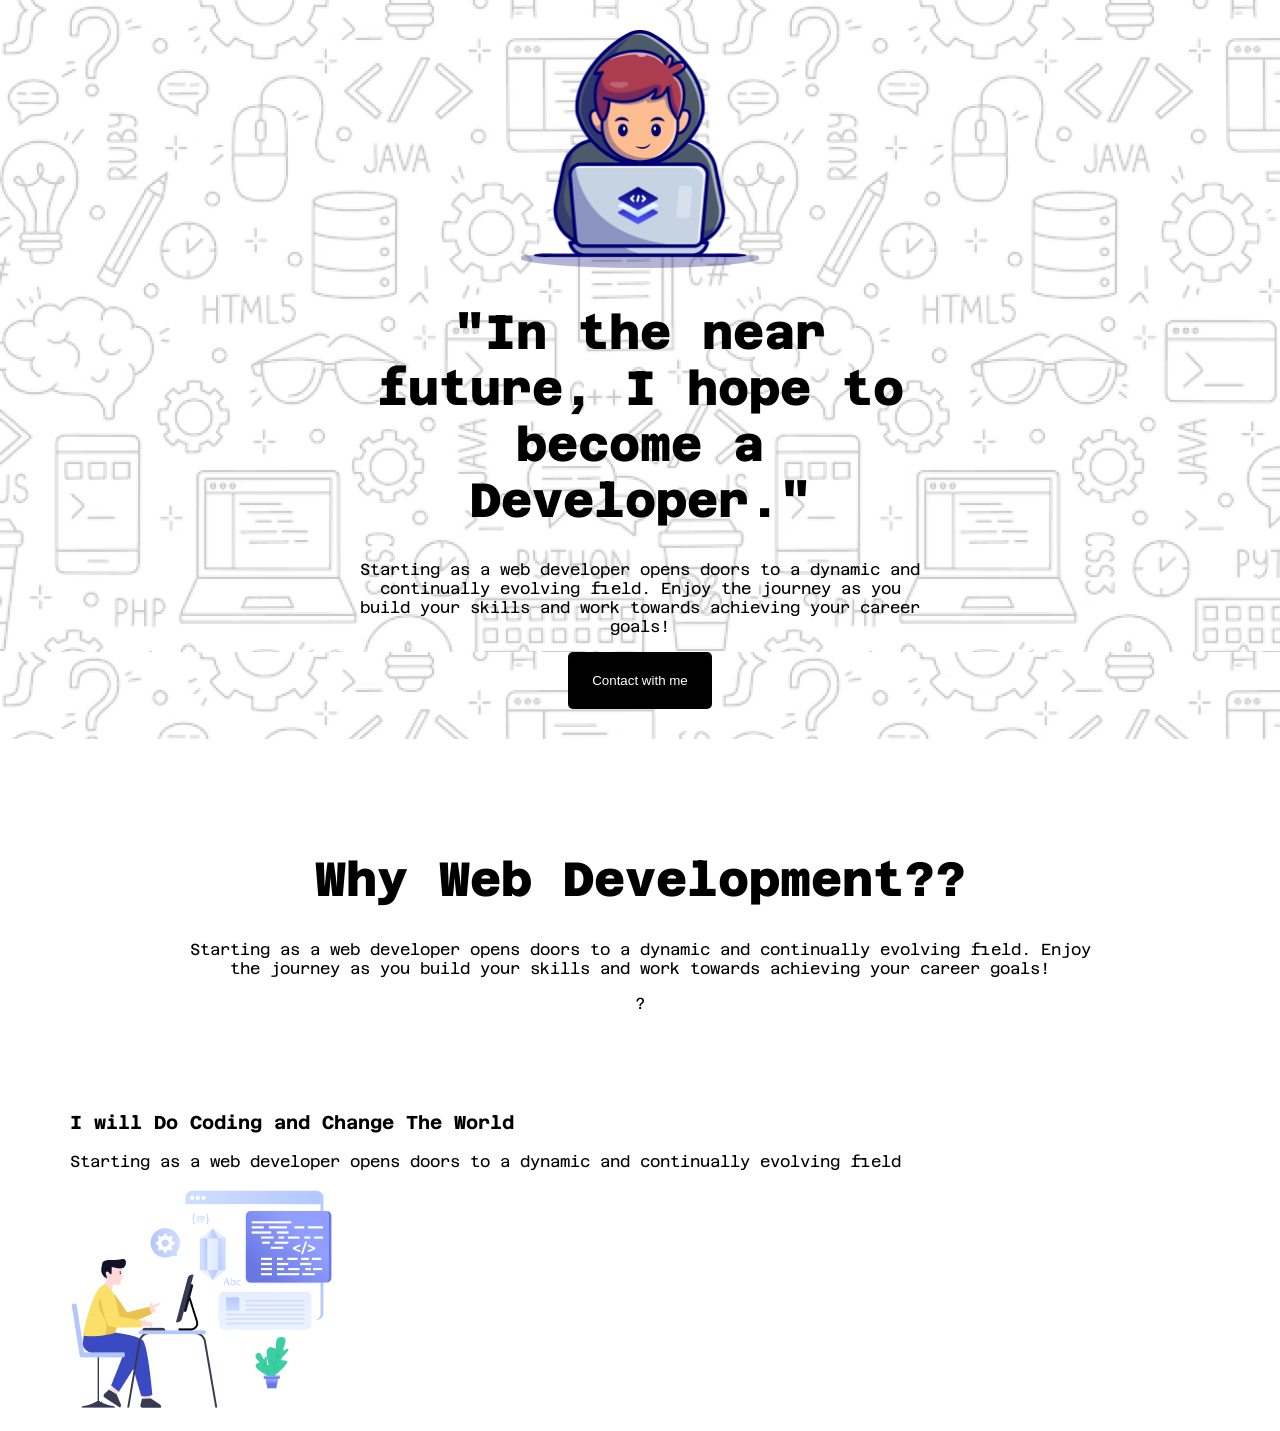
<file: index.html>
<!DOCTYPE html>
<html lang="en">
<head>
    <meta charset="UTF-8">
    <meta name="viewport" content="width=device-width, initial-scale=1.0">
    <title>assignment1</title>
    <link rel="preconnect" href="https://fonts.googleapis.com">
<link rel="preconnect" href="https://fonts.gstatic.com" crossorigin>
<link href="https://fonts.googleapis.com/css2?family=Azeret+Mono:ital,wght@0,100..900;1,100..900&display=swap" rel="stylesheet">
    <link rel="stylesheet" href="styles/style.css">
</head>
<body class="azeret-mono-normal">
    <header class="front">
        <div class="background">
            <img class="navimage" src="assets/Group.png" alt="">
            <h1>"In the near future, I hope to become a Developer."</h1>
            <p>Starting as a web developer opens doors to a dynamic and continually evolving field. Enjoy the journey as you build your skills and work towards achieving your career goals!</p>
            <button class="btn">Contact with me</button>
        </div>
      
    </header>
   <main class="whydev">
    <div class="dev">
        <h1>Why Web Development??</h1>
    <p>Starting as a web developer opens doors to a dynamic and continually evolving field. 
        Enjoy the journey as you build your skills and work towards achieving your career goals!</p>
   ?  
    </div>
    <div class="dev2">   
        <h3>I will Do Coding and Change The World</h3>
        <p>Starting as a web developer opens doors to a dynamic and continually evolving field</p>

        <img class="layer1" src="assets/Layer_1.png" alt="">
    </div>
    

   </main>

</body>
</html>
</file>
<file: styles/style.css>
.azeret-mono-normal {
    font-family: "Azeret Mono", monospace;
    font-optical-sizing: auto;
    font-weight: normal;
    font-style: normal;
    
  }
  
body{

  margin: 0 auto;

}
.background{
  margin: auto;
  width: 70%;
  padding: 10px;
  text-align: center;
}
.front{
  margin: 0 auto;
  max-width:  1140px;
  padding: 20px 240px;
  background-image: url("../assets/Hero-bg.png");
}  
.navimage{
    width: 240px;
  }

.btn{
  justify-content: center ;
  text-decoration: none;
  border: none;
  padding: 21px 24px;
  text-align: center;
  background-color: black;
  color: white;
  border-radius: 5px;
}
h1{
    font-weight: 800;
    font-size: 48px;
   
}

.whydev{
  width: 1140px;
  margin: 0% auto;
  background-color: 0D1321;
}
.dev{
  text-align: center;
  padding: 80px 100px;

}
.dev2{
  color: 0D1321;
  font-size: bold;
}
.layer1{
  
}
</file>
